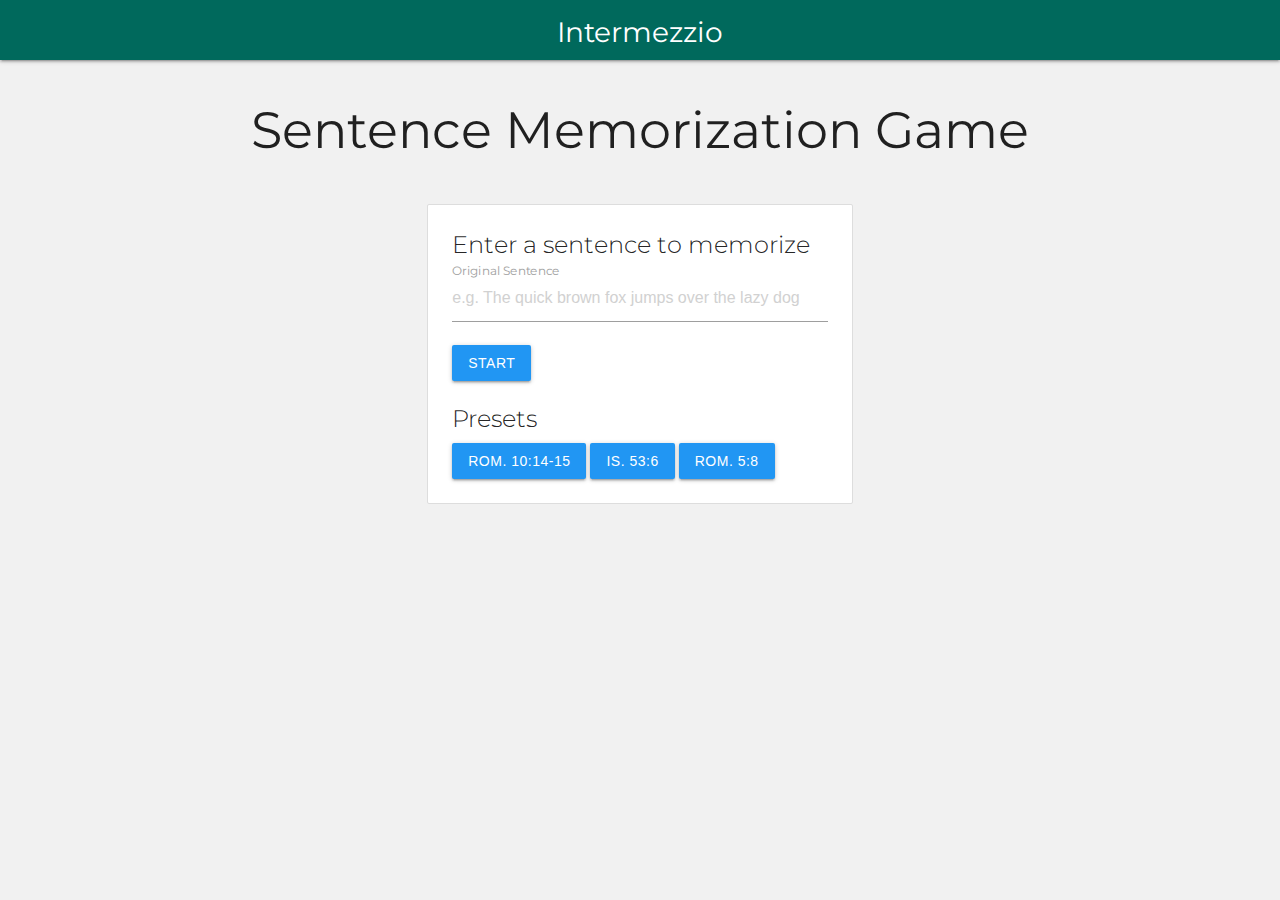
<file: index.html>
<!DOCTYPE html>
<html lang="en">
  <head>
    <meta charset="UTF-8" />
    <meta name="viewport" content="width=device-width, initial-scale=1.0" />
    <title>Sentence Memorization Game</title>

    <!-- Import Materialize CSS -->
    <link
      rel="stylesheet"
      href="https://cdnjs.cloudflare.com/ajax/libs/materialize/1.0.0/css/materialize.min.css"
    />

    <!-- Import Google Fonts -->
    <link
      href="https://fonts.googleapis.com/css2?family=Montserrat:wght@400;700&display=swap"
      rel="stylesheet"
    />

    <!-- Import custom CSS -->
    <link rel="stylesheet" href="index.css" />
  </head>
  <body>
    <!-- Navbar -->
    <nav>
      <div class="nav-wrapper teal darken-3">
        <a href="https://intermezzio.me" class="brand-logo center">Intermezzio</a>
      </div>
    </nav>

    <!-- Main Content -->
    <div class="container">
      <h1 class="center-align">Sentence Memorization Game</h1>
      <div class="row">
        <div class="col s12 m6 offset-m3" id="config-container">
          <div class="card">
            <div class="card-content">
              <span class="card-title">Enter a sentence to memorize</span>
              <div class="input-field">
                <input
                  type="text"
                  id="sentence-input"
                  onkeydown="if(event.keyCode==13) startGame()"
                  placeholder="e.g. The quick brown fox jumps over the lazy dog"
                />
                <label for="sentence-input">Original Sentence</label>
              </div>
              <button class="btn" id="start-btn" onclick="startGame()">
                Start
              </button>
              <br> <br>
              <span class="card-title">Presets</span>
              <button class="btn" onclick="startGame(rom1014)">
                Rom. 10:14-15
              </button>
              <button class="btn" onclick="startGame(is536)">
                Is. 53:6
              </button>
              <button class="btn" onclick="startGame(rom58)">
                Rom. 5:8
              </button>
            </div>
          </div>
        </div>
        <div class="col s12 m6 offset-m3">
          <div id="game-container" class="hide">
            <div class="card">
              <div class="card-content">
                <span class="card-title" id="sentence-display"></span>
                <div class="input-field">
                  <input type="text" id="answer-input" onkeydown="if(event.keyCode==13) checkAnswer()" />
                  <label for="answer-input">Type the full sentence above</label>
                </div>
                <button class="btn" id="submit-btn" onclick="checkAnswer()">
                  Submit
                </button>
                <button class="btn" id="skip-btn" onclick="cheat()">
                  Skip
                </button>
                <p id="result"></p>
              </div>
            </div>
          </div>
        </div>
      </div>
    </div>

    <!-- Import Materialize JS -->
    <script
      src="https://cdnjs.cloudflare.com/ajax/libs/materialize/1.0.0/js/materialize.min.js"
    ></script>

    <!-- Import index.js -->
    <script src="index.js"></script>
  </body>
</html>
</file>
<file: index.css>
h1 {
    font-size: 4vw;
}

body {
    background-color: #f1f1f1;
    font-family: 'Montserrat', sans-serif;
  }
  
  nav {
    height: 60px;
  }
  
  nav .brand-logo {
    font-size: 28px;
  }
  
  .card {
    margin-top: 20px;
    box-shadow: none;
    border: 1px solid #ddd;
  }
  
  .card .card-title {
    font-size: 24px;
  }
  
  .btn {
    background-color: #2196f3;
  }
  
  .btn:hover {
    background-color: #0d47a1;
  }
  
  input[type="text"]:focus {
    border-bottom: 2px solid #2196f3;
    box-shadow: none;
  }
</file>
